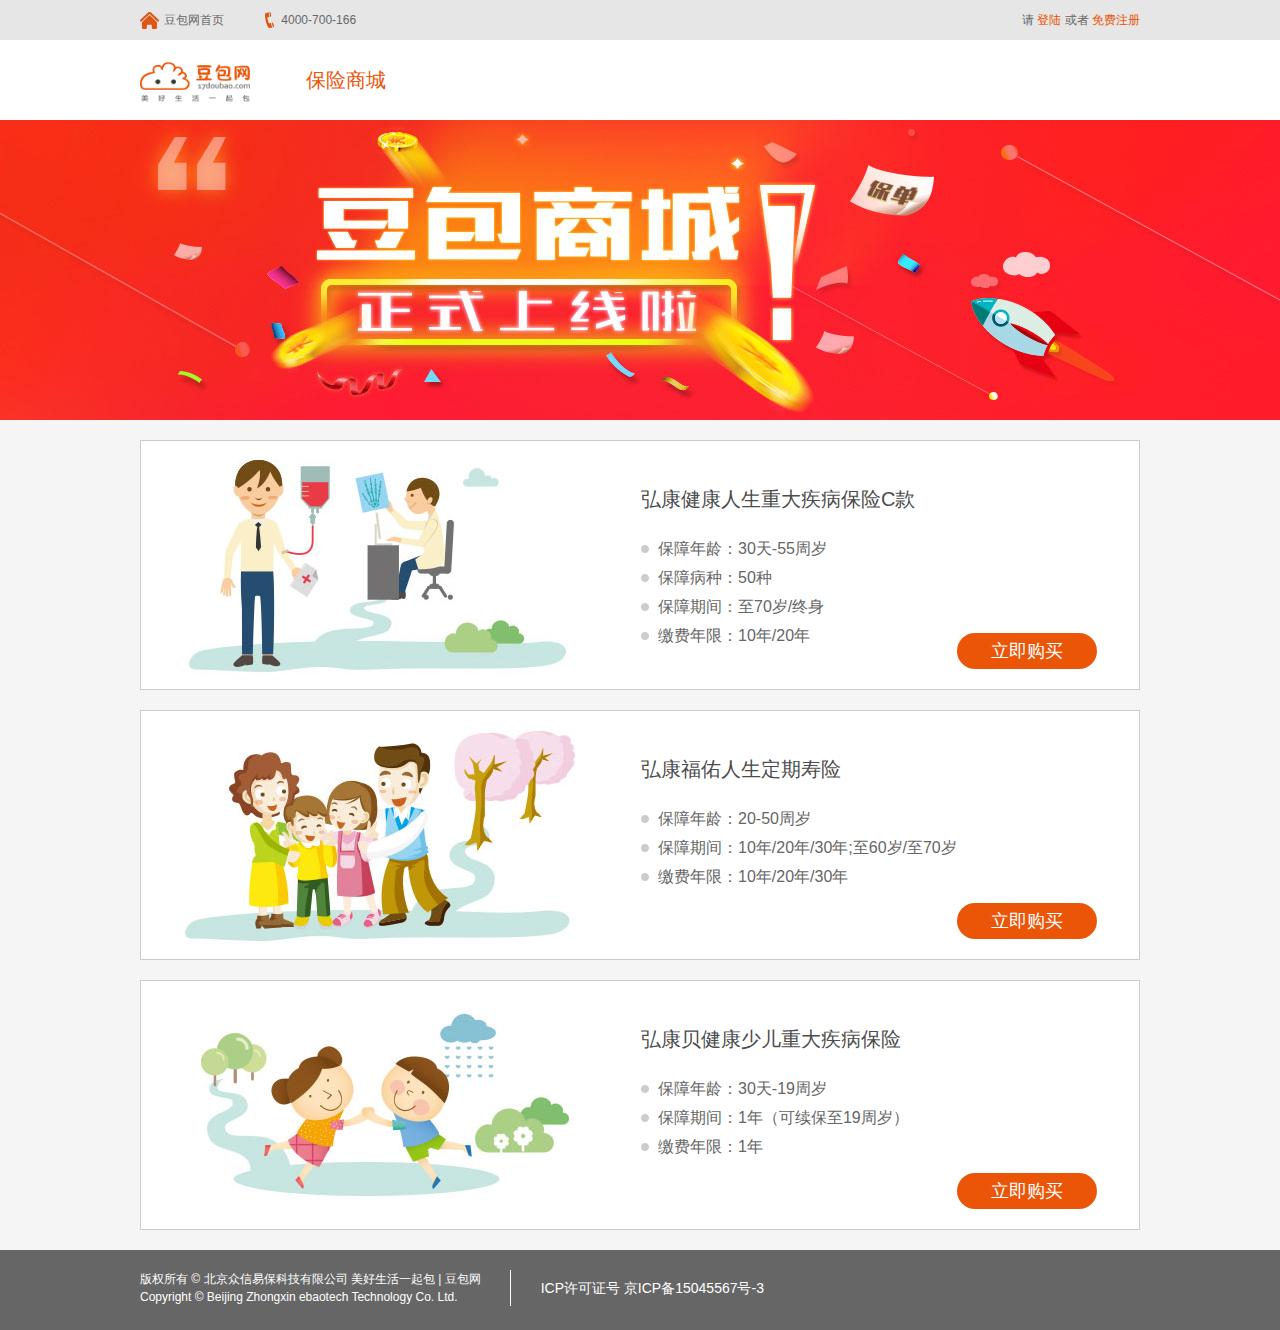
<file: index.html>
<!DOCTYPE html>
<html lang="en">
  <head>
    <meta charset="UTF-8">
    <title>保险商城</title>
    <meta http-equiv="X-UA-Compatible" content="IE=edge,chrome=1"/>
    <meta name="renderer" content="webkit|ie-comp|ie-stand"/>
    <meta name="keywords" content=""/>
    <meta name="description" content=""/>
    <link rel="stylesheet" href="stylesheets/style.css">
  </head>
  <body>
    <div class="miu-qrcode"></div>
    <div class="top clearfix">
      <div class="container">
        <div class="left-part">
          <a href="http://17doubao.com/" class="goto-doubao">豆包网首页</a>
          <span class="tel">4000-700-166</span>
        </div>
        <div class="right-part">
          请
          <a href="sign_in.html" class="sign-in">登陆</a>
          或者
          <a href="sign_up.html" class="sign-up">免费注册</a>
        </div>
      </div>
    </div>
    <div class="header clearfix">
      <div class="container">
        <div class="logo">
          <a href="index.html"><img src="images/logo.png" height="42" width="110" alt="豆包网logo"></a>
          保险商城
        </div>
      </div>
    </div>
    <div class="banner clearfix" id="banner" data-url="images/banner/1.jpg" data-bg="#f72c1c"></div>
    <div class="main clearfix">
      <div class="container">
        <ul class="product-list">
          <li class="item">
            <img src="images/index/pro/1.jpg" height="230" width="430" alt="" class="pic">
            <ul class="info">
              <li class="title">弘康健康人生重大疾病保险C款</li>
              <li class="text">保障年龄：30天-55周岁</li>
              <li class="text">保障病种：50种</li>
              <li class="text">保障期间：至70岁/终身</li>
              <li class="text">缴费年限：10年/20年</li>
            </ul>
            <div class="button-group">
              <a href="pro/detail.html" class="button">立即购买</a>
            </div>
          </li>
          <li class="item">
            <img src="images/index/pro/2.jpg" height="230" width="430" alt="" class="pic">
            <ul class="info">
              <li class="title">弘康福佑人生定期寿险</li>
              <li class="text">保障年龄：20-50周岁</li>
              <li class="text">保障期间：10年/20年/30年;至60岁/至70岁</li>
              <li class="text">缴费年限：10年/20年/30年</li>
            </ul>
            <div class="button-group">
              <a href="pro/detail.html" class="button">立即购买</a>
            </div>
          </li>
          <li class="item">
            <img src="images/index/pro/3.jpg" height="230" width="430" alt="" class="pic">
            <ul class="info">
              <li class="title">弘康贝健康少儿重大疾病保险</li>
              <li class="text">保障年龄：30天-19周岁</li>
              <li class="text">保障期间：1年（可续保至19周岁）</li>
              <li class="text">缴费年限：1年</li>
            </ul>
            <div class="button-group">
              <a href="pro/detail.html" class="button">立即购买</a>
            </div>
          </li>
        </ul>
      </div>
    </div>
    <div class="footer clearfix">
      <div class="container">
        <div class="copyright">
          版权所有 © 北京众信易保科技有限公司 美好生活一起包 | 豆包网<br>
          Copyright © Beijing Zhongxin ebaotech Technology Co. Ltd.
        </div>
        <div class="icp">ICP许可证号 京ICP备15045567号-3</div>
      </div>
    </div>
  </body>
  <script src="javascripts/jquery.js"></script>
  <script src="javascripts/index.js"></script>
</html>
</file>
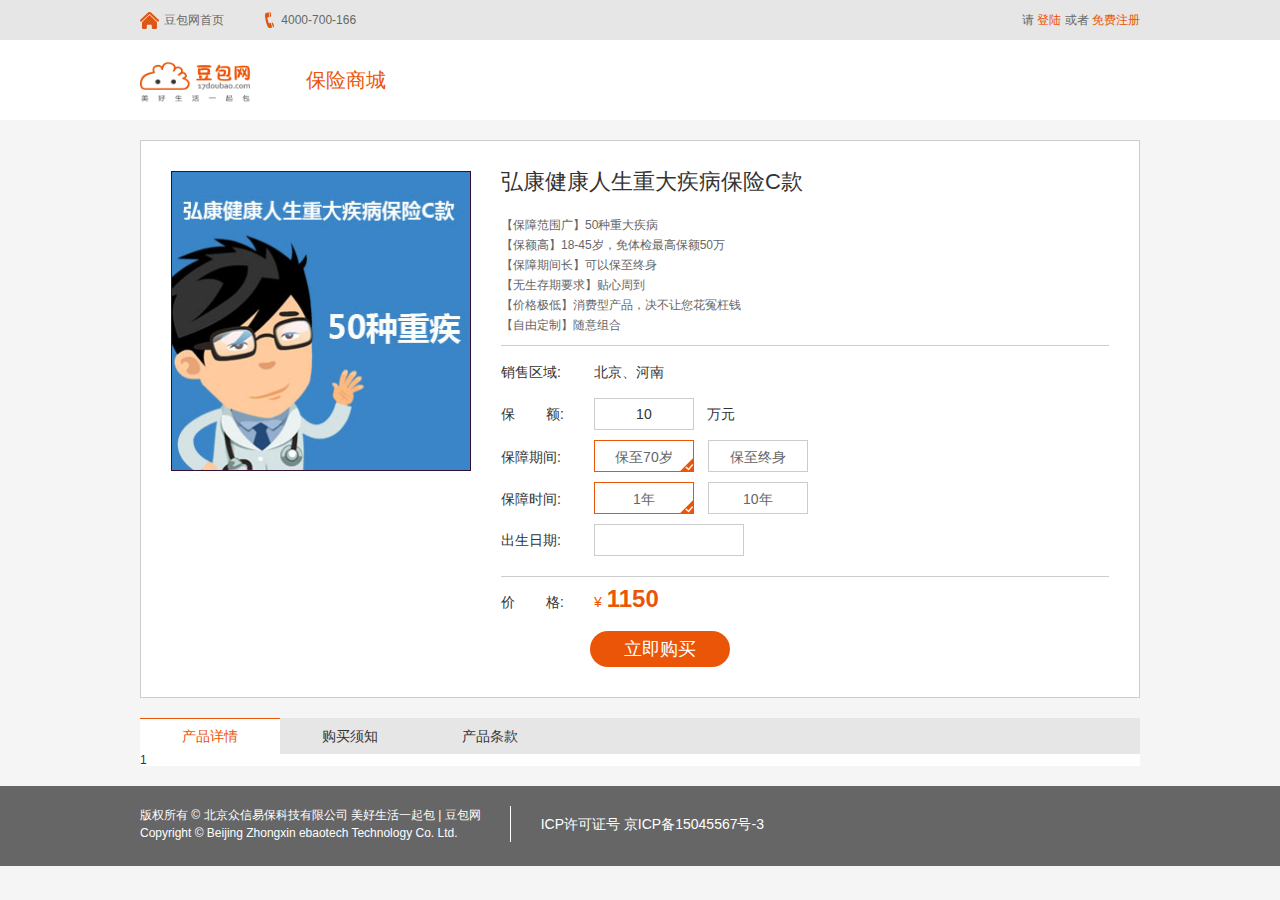
<file: pro/detail.html>
<!DOCTYPE html>
<html lang="en">
  <head>
    <meta charset="UTF-8">
    <title>商品详情－保险商城</title>
    <meta http-equiv="X-UA-Compatible" content="IE=edge,chrome=1"/>
    <meta name="renderer" content="webkit|ie-comp|ie-stand"/>
    <meta name="keywords" content=""/>
    <meta name="description" content=""/>
    <link rel="stylesheet" href="../stylesheets/style.css">
    <link rel="stylesheet" href="../stylesheets/datepicker.min.css">
  </head>
  <body>
    <div class="top clearfix">
      <div class="container">
        <div class="left-part">
          <a href="http://17doubao.com/" class="goto-doubao">豆包网首页</a>
          <span class="tel">4000-700-166</span>
        </div>
        <div class="right-part">
          请
          <a href="sign_in.html" class="sign-in">登陆</a>
          或者
          <a href="sign_up.html" class="sign-up">免费注册</a>
        </div>
      </div>
    </div>
    <div class="header clearfix">
      <div class="container">
        <div class="logo">
          <a href="../index.html"><img src="../images/logo.png" height="42" width="110" alt="豆包网logo"></a>
          保险商城
        </div>
      </div>
    </div>
    <div class="product-detail">
      <img src="../images/demo/pro_detail_1.jpg" height="300" width="300" alt="" class="pic">
      <ul class="info">
        <li class="name">弘康健康人生重大疾病保险C款</li>
        <li class="summary">
          【保障范围广】50种重大疾病<br>
          【保额高】18-45岁，免体检最高保额50万<br>
          【保障期间长】可以保至终身<br>
          【无生存期要求】贴心周到<br>
          【价格极低】消费型产品，决不让您花冤枉钱<br>
          【自由定制】随意组合<br>
        </li>
        <li class="form-list" id="form">
          <dl class="item">
            <dt class="tag">销售区域:</dt>
            <dd>北京、河南</dd>
          </dl>
          <dl class="item">
            <dt class="tag">保&nbsp;&nbsp;&nbsp;&nbsp;&nbsp;&nbsp;&nbsp;&nbsp;额:</dt>
            <dd>
              <label for=""><input class="money" type="text" value="10">万元</label>
            </dd>
          </dl>
          <dl class="item">
            <dt class="tag">保障期间:</dt>
            <dd>
              <ul class="property" data-property="保障期间">
                <li data-value="保至70岁" class="selected">
                  <a href="#">保至70岁<i>已选中</i></a>
                </li>
                <li data-value="保至终身">
                  <a href="#">保至终身<i>已选中</i></a>
                </li>
              </ul>
            </dd>
          </dl>
          <dl class="item">
            <dt class="tag">保障时间:</dt>
            <dd>
              <ul class="property" data-property="保障时间">
                <li data-value="1年" class="selected">
                  <a href="#">1年<i>已选中</i></a>
                </li>
                <li data-value="10年">
                  <a href="#">10年<i>已选中</i></a>
                </li>
              </ul>
            </dd>
          </dl>
          <dl class="item">
            <dt class="tag">出生日期:</dt>
            <dd>
              <label for=""><input class="date" data-toggle="datepicker" type="text"></label>
            </dd>
          </dl>
        </li>
        <li class="price">
          <span class="tag">价&nbsp;&nbsp;&nbsp;&nbsp;&nbsp;&nbsp;&nbsp;&nbsp;格:</span>
          <span class="num">1150</span>
        </li>
        <li class="button-group">
          <a href="#" class="button" id="buyNow">立即购买</a>
        </li>
      </ul>
    </div>
    <div class="product-intro">
      <div class="tab" id="tab">
        <ul class="btns">
          <li class="btn active">产品详情</li>
          <li class="btn">购买须知</li>
          <li class="btn">产品条款</li>
        </ul>
        <ul class="cont">
          <li class="content active">1</li>
          <li class="content">2</li>
          <li class="content">3</li>
        </ul>
      </div>
    </div>
    <div class="footer clearfix">
      <div class="container">
        <div class="copyright">
          版权所有 © 北京众信易保科技有限公司 美好生活一起包 | 豆包网<br>
          Copyright © Beijing Zhongxin ebaotech Technology Co. Ltd.
        </div>
        <div class="icp">ICP许可证号 京ICP备15045567号-3</div>
      </div>
    </div>
  </body>
  <script src="../javascripts/jquery.js"></script>
  <script src="../javascripts/jquery.tab.js"></script>
  <script src="../javascripts/jquery.form.js"></script>
  <script src="../javascripts/datepicker.min.js"></script>
  <script src="../javascripts/datepicker.zh-CN.js"></script>
  <script src="../javascripts/productDetail.js"></script>
</html>
</file>
<file: stylesheets/style.css>
﻿/*! normalize.css v3.0.0 | MIT License | git.io/normalize *//*! normalize.css v3.0.0 | HTML5 Display Definitions | MIT License | git.io/normalize */article,aside,details,figcaption,figure,footer,header,hgroup,main,nav,section,summary{display:block}audio,canvas,progress,video{display:inline-block;vertical-align:baseline}audio:not([controls]){display:none;height:0}[hidden],template{display:none}/*! normalize.css v3.0.0 | Base | MIT License | git.io/normalize */html{font-family:sans-serif;-webkit-text-size-adjust:100%;-ms-text-size-adjust:100%}body{margin:0}/*! normalize.css v3.0.0 | Links | MIT License | git.io/normalize */a{background:transparent}a:active,a:hover{outline:0}/*! normalize.css v3.0.0 | Typography | MIT License | git.io/normalize */abbr[title]{border-bottom:1px dotted}b,strong{font-weight:bold}dfn{font-style:italic}h1{font-size:2em;margin:0.67em 0}mark{background:#ff0;color:#000}small{font-size:80%}sub,sup{font-size:75%;line-height:0;position:relative;vertical-align:baseline}sup{top:-0.5em}sub{bottom:-0.25em}/*! normalize.css v3.0.0 | Embedded Content | MIT License | git.io/normalize */img{border:0}svg:not(:root){overflow:hidden}/*! normalize.css v3.0.0 | Figures | MIT License | git.io/normalize */figure{margin:1em 40px}hr{-moz-box-sizing:content-box;box-sizing:content-box;height:0}pre{overflow:auto}code,kbd,pre,samp{font-family:monospace, monospace;font-size:1em}/*! normalize.css v3.0.0 | Forms | MIT License | git.io/normalize */button,input,optgroup,select,textarea{color:inherit;font:inherit;margin:0}button{overflow:visible}button,select{text-transform:none}button,html input[type="button"],input[type="reset"],input[type="submit"]{-webkit-appearance:button;cursor:pointer}button[disabled],html input[disabled]{cursor:default}button::-moz-focus-inner,input::-moz-focus-inner{border:0;padding:0}input{line-height:normal}input[type="checkbox"],input[type="radio"]{box-sizing:border-box;padding:0}input[type="number"]::-webkit-inner-spin-button,input[type="number"]::-webkit-outer-spin-button{height:auto}input[type="search"]{-webkit-appearance:textfield;-moz-box-sizing:content-box;-webkit-box-sizing:content-box;box-sizing:content-box}input[type="search"]::-webkit-search-cancel-button,input[type="search"]::-webkit-search-decoration{-webkit-appearance:none}fieldset{border:1px solid #c0c0c0;margin:0 2px;padding:0.35em 0.625em 0.75em}legend{border:0;padding:0}textarea{overflow:auto}optgroup{font-weight:bold}/*! normalize.css v3.0.0 | Tables | MIT License | git.io/normalize */table{border-collapse:collapse;border-spacing:0}td,th{padding:0}*{box-sizing:border-box;-webkit-box-sizing:border-box;-moz-box-sizing:border-box;-o-box-sizing:border-box}html{font-family:sans-serif;-ms-text-size-adjust:100%;-webkit-text-size-adjust:100%}input,textarea,button{outline:none}textarea{resize:none}ul,ol,li{margin:0;padding:0;list-style:none}body{font-size:12px;font-family:arial,"Microsoft YaHei","微软雅黑";color:#333;line-height:1;-webkit-font-smoothing:antialiased;background-color:#f5f5f5}img{vertical-align:middle}.clearfix:before,.product-detail:before,.product-intro:before,.clearfix:after,.product-detail:after,.product-intro:after{display:table;content:' '}.container{width:1000px;margin:0 auto}.container:before,.container:after{display:table;content:' '}.top{height:40px;line-height:40px;background-color:#e6e6e6}.top .left-part{float:left}.top .left-part a.goto-doubao{display:inline-block;*display:inline;*zoom:1;color:#666;text-decoration:none;background:url(../images/icon.png) no-repeat 0 0;padding-left:24px}.top .left-part a.goto-doubao:hover{color:#eb5508}.top .left-part span.tel{display:inline-block;*display:inline;*zoom:1;background:url(../images/icon.png) no-repeat 0 -40px;padding-left:24px;margin-left:30px;color:#666}.top .right-part{float:right;color:#666}.top .right-part a.sign-in,.top .right-part a.sign-up{color:#eb5508;text-decoration:none}.top .right-part a.sign-in:hover,.top .right-part a.sign-up:hover{color:#d84505}.header{height:80px;line-height:80px;background-color:#fff}.header .logo{color:#eb5508;font-size:20px}.header .logo img{margin-right:50px}.footer{height:80px;background-color:#666;color:#fff}.footer .copyright{margin-top:20px;margin-right:30px;line-height:1.5;float:left;padding-right:29px;border-right:1px solid #fff}.footer .icp{margin-top:31px;font-size:14px}.banner{height:300px;background-color:#eb5508}.product-list{margin-top:20px}.product-list .item{width:1000px;height:250px;margin-bottom:20px;background-color:#fff;border:1px solid #ccc}.product-list .item .pic{float:left;margin-top:10px;margin-left:10px;margin-right:60px}.product-list .item ul.info{float:left}.product-list .item ul.info li.title{font-size:20px;margin-top:48px;margin-bottom:32px;color:#4c4c4c}.product-list .item ul.info li.text{font-size:16px;color:#666;margin-bottom:13px;padding-left:17px;background:url(../images/index/pro/li_icon_normal.jpg) no-repeat left center}.product-list .item:hover,.product-list .item:hover .info,.product-list .item:hover .info li.title,.product-list .item:hover .info li.text{border-color:#eb5508;color:#eb5508}.product-list .item:hover .info li.text{background:url(../images/index/pro/li_icon_hover.jpg) no-repeat left center}.product-list .item .button-group{float:right;margin-top:192px;margin-right:42px}.product-detail{width:1000px;margin:20px auto;overflow:hidden;padding:30px;background-color:#fff;border:1px solid #ccc}.product-detail img.pic{border:1px solid #360e31;float:left;width:300px;height:300px}.product-detail ul.info{margin-left:330px}.product-detail ul.info li.name{color:#333;font-size:22px;margin-bottom:22px}.product-detail ul.info li.summary{line-height:20px;color:#666;font-size:12px;padding-bottom:10px}.product-detail ul.info li.form-list{border-top:1px solid #ccc;border-bottom:1px solid #ccc;padding:10px 0}.product-detail ul.info span.tag{display:inline-block;*display:inline;*zoom:1;width:89px}.product-detail ul.info li.price{margin-top:10px;font-size:14px}.product-detail ul.info li.price span.num{font-size:24px;font-weight:bold;color:#eb5508}.product-detail ul.info li.price span.num:before{display:inline;content:'¥';font-size:14px;font-weight:normal;margin-right:5px}.product-detail ul.info li.button-group{margin-left:89px;margin-top:20px}.product-intro{width:1000px;margin:0 auto 20px;background-color:#fff}.product-intro .tab ul.btns{height:36px;background-color:#e6e6e6;font-size:14px}.product-intro .tab ul.btns li.btn{display:block;float:left;width:140px;line-height:36px;text-align:center;cursor:pointer}.product-intro .tab ul.btns li.active{border-top:1px solid #eb5508;line-height:35px;color:#eb5508;background-color:#fff}.product-intro ul.cont li.content{display:none}.product-intro ul.cont li.active{display:block}.button-group:after,.button-group:before{display:table;content:' '}.button-group .button{display:inline-block;*display:inline;*zoom:1;width:140px;height:36px;line-height:36px;font-size:18px;text-decoration:none;text-align:center;color:#fff;background-color:#eb5508;-moz-border-radius:36px;-webkit-border-radius:36px;border-radius:36px}.button-group .button:hover{background-color:#d84505}.form-list{font-size:14px}.form-list dl.item{margin:0 0 10px 0;padding:0;display:block;height:32px;line-height:32px}.form-list dl.item dt.tag{display:inline-block;*display:inline;*zoom:1;width:89px}.form-list dl.item dd{margin:0;padding:0;display:inline-block;*display:inline;*zoom:1}.form-list ul.property li{display:inline-block;*display:inline;*zoom:1;width:100px;height:32px;line-height:32px;text-align:center;margin-right:10px}.form-list ul.property li a{display:block;height:32px;text-decoration:none;line-height:32px;border:1px solid #ccc;color:#666}.form-list ul.property li a:hover{border-color:#eb5508}.form-list ul.property li i{display:none}.form-list ul.property li.selected{position:relative}.form-list ul.property li.selected a{border-color:#eb5508}.form-list ul.property li.selected i{position:absolute;bottom:0;right:0;text-indent:-9999em;display:block;width:15px;height:15px;background:url(../images/plugins/form/radio_select_icon.png) no-repeat}.form-list input.money{width:100px;height:32px;line-height:32px;border:1px solid #ccc;text-align:center;margin-right:13px}.form-list input.money:focus{border-color:#eb5508}.form-list input.date{width:150px;height:32px;line-height:32px;border:1px solid #ccc;padding:0 10px}.form-list input.date:focus{border-color:#eb5508}
</file>
<file: stylesheets/datepicker.min.css>
/*!
 * Datepicker v0.3.1
 * https://github.com/fengyuanchen/datepicker
 *
 * Copyright (c) 2014-2016 Fengyuan Chen
 * Released under the MIT license
 *
 * Date: 2016-01-11T04:07:30.531Z
 */.datepicker-container{font-size:12px;line-height:30px;position:fixed;z-index:-1;top:0;left:0;width:210px;-webkit-user-select:none;-moz-user-select:none;-ms-user-select:none;user-select:none;background-color:#fff;direction:ltr!important;-ms-touch-action:none;touch-action:none;-webkit-tap-highlight-color:transparent;-webkit-touch-callout:none}.datepicker-container:after,.datepicker-container:before{position:absolute;display:block;width:0;height:0;content:' ';border:5px solid transparent}.datepicker-dropdown{position:absolute;z-index:1;-webkit-box-sizing:content-box;-moz-box-sizing:content-box;box-sizing:content-box;border:1px solid #ccc;-webkit-box-shadow:0 3px 6px #ccc;box-shadow:0 3px 6px #ccc}.datepicker-inline{position:static}.datepicker-top-left,.datepicker-top-right{border-top-color:#39f}.datepicker-top-left:after,.datepicker-top-left:before,.datepicker-top-right:after,.datepicker-top-right:before{top:-5px;left:10px;border-top:0}.datepicker-top-left:before,.datepicker-top-right:before{border-bottom-color:#39f}.datepicker-top-left:after,.datepicker-top-right:after{top:-4px;border-bottom-color:#fff}.datepicker-bottom-left,.datepicker-bottom-right{border-bottom-color:#39f}.datepicker-bottom-left:after,.datepicker-bottom-left:before,.datepicker-bottom-right:after,.datepicker-bottom-right:before{bottom:-5px;left:10px;border-bottom:0}.datepicker-bottom-left:before,.datepicker-bottom-right:before{border-top-color:#39f}.datepicker-bottom-left:after,.datepicker-bottom-right:after{bottom:-4px;border-top-color:#fff}.datepicker-bottom-right:after,.datepicker-bottom-right:before,.datepicker-top-right:after,.datepicker-top-right:before{right:10px;left:auto}.datepicker-panel>ul:after,.datepicker-panel>ul:before{display:table;content:' '}.datepicker-panel>ul:after{clear:both}.datepicker-panel>ul{width:102%;margin:0;padding:0}.datepicker-panel>ul>li{float:left;width:30px;height:30px;margin:0;padding:0;list-style:none;cursor:pointer;text-align:center;background-color:#fff}.datepicker-panel>ul>li:hover{background-color:#eee}.datepicker-panel>ul>li.muted,.datepicker-panel>ul>li.muted:hover{color:#999}.datepicker-panel>ul>li.picked,.datepicker-panel>ul>li.picked:hover{color:#39f}.datepicker-panel>ul>li.disabled,.datepicker-panel>ul>li.disabled:hover{cursor:default;color:#ccc;background-color:#fff}.datepicker-panel>ul>li[data-view='years prev'],.datepicker-panel>ul>li[data-view='year prev'],.datepicker-panel>ul>li[data-view='month prev'],.datepicker-panel>ul>li[data-view='years next'],.datepicker-panel>ul>li[data-view='year next'],.datepicker-panel>ul>li[data-view='month next'],.datepicker-panel>ul>li[data-view=next]{font-size:18px}.datepicker-panel>ul>li[data-view='month current'],.datepicker-panel>ul>li[data-view='years current'],.datepicker-panel>ul>li[data-view='year current']{width:150px}.datepicker-panel>ul[data-view=years]>li,.datepicker-panel>ul[data-view=months]>li{line-height:52.5px;width:52.5px;height:52.5px}.datepicker-panel>ul[data-view=week]>li,.datepicker-panel>ul[data-view=week]>li:hover{cursor:default;background-color:#fff}.datepicker-hide{display:none}
</file>
